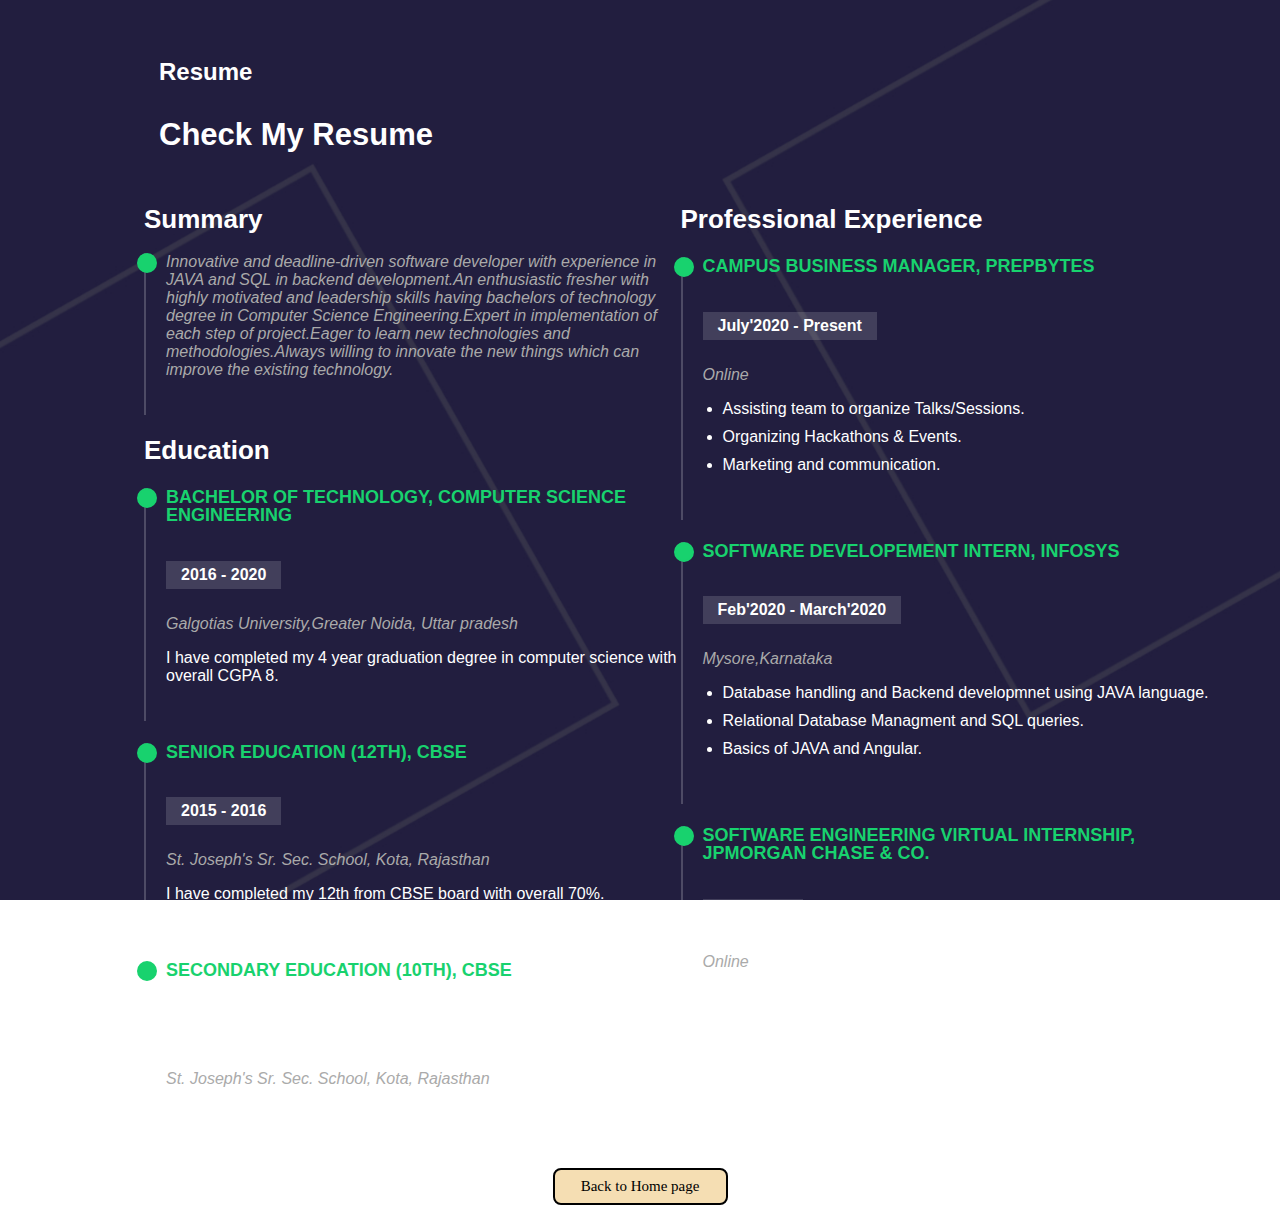
<file: resume/resume.html>
<!DOCTYPE html>
<html lang="en">
<head>
    <meta charset="UTF-8">
    <meta name="viewport" content="width=device-width, initial-scale=1.0">
    <link rel="stylesheet" href="stylee.css">
    <title>Resume|</title>
</head>
<body>
    <!-- ======= Resume Section ======= -->
<section id="resume" class="resume">
    <div class="container">

      <div class="section-title">
        <h2>Resume</h2>
        <p>Check My Resume</p>
      </div>

      <div class="row">
        <div class="col-lg-6">
          <h3 class="resume-title">Summary</h3>
          <div class="resume-item pb-0">
    
            <p><em>Innovative and deadline-driven software developer with experience in JAVA and SQL in backend development.An enthusiastic fresher with highly motivated and leadership skills having bachelors of technology degree in Computer Science Engineering.Expert in implementation of each step of project.Eager to learn new technologies and methodologies.Always willing to innovate the new things which can improve the existing technology.</em></p>
            
          </div>

          <h3 class="resume-title">Education</h3>
         
          <div class="resume-item">
            <h4>Bachelor of technology, Computer Science Engineering</h4>
            <h5>2016 - 2020</h5>
            <p><em>Galgotias University,Greater Noida, Uttar pradesh</em></p>
            <p>I have completed my 4 year graduation degree in computer science with overall CGPA 8. </p>
          </div>
           <div class="resume-item">
            <h4>Senior Education (12th), CBSE </h4>
            <h5>2015 - 2016</h5>
            <p><em>St. Joseph's Sr. Sec. School, Kota, Rajasthan </em></p>
            <p>I have completed my 12th from CBSE board with overall 70%. </p>
          </div>
          <div class="resume-item">
            <h4>Secondary Education (10th), CBSE </h4>
            <h5>2013 - 2014</h5>
            <p><em>St. Joseph's Sr. Sec. School, Kota, Rajasthan </em></p>
            <p>I have completed my 10th from CBSE board with overall CGPA 10. </p>
          </div>
          
          </div>
        <div class="col-lg-6">
          <h3 class="resume-title">Professional Experience</h3>
            <div class="resume-item">
            <h4>Campus Business Manager, PrepBytes</h4>
            <h5>July'2020 - Present </h5>
            <p><em>Online</em></p>
            <p>
            <ul>
              <li>Assisting team to organize Talks/Sessions. </li>
              <li>Organizing Hackathons & Events.</li>
              <li>Marketing and communication.</li>
             
            </ul>
            
          </div>
          <div class="resume-item">
            <h4>Software Developement Intern, Infosys</h4>
            <h5>Feb'2020 - March'2020 </h5>
            <p><em>Mysore,Karnataka </em></p>
            <p>
            <ul>
              <li>Database handling and Backend developmnet using JAVA language. </li>
              <li>Relational Database Managment and SQL queries.</li>
              <li>Basics of JAVA and Angular.</li>
             
            </ul>
            
          </div>
           <div class="resume-item">
            <h4>Software Engineering Virtual Internship, JPMorgan Chase & Co.</h4>
            <h5>May'2020</h5>
            <p><em>Online </em></p>
            <p>
            <ul>
              <li>Certified Virtual Internship. </li>
              <li>Interface with a stock price data feed.</li>
              <li>Dislayed data visually for traders using JPMorgan Chase frameworks and tools. </li>
             
            </ul>
            
          </div>
          
         
          
        </div>
      </div>

    </div>
    <div class="background">
      <button class="btn"><a href="../index.html">Back to Home page</a></button>
    </div>
</body>
</html>
</file>
<file: resume/stylee.css>
body {
    font-family: "Open Sans", sans-serif;
    /* background-color: #040404; */
    color: #fff;
    position: relative;
    background: transparent;
    background: url(./img/sitebg2.jpg)no-repeat center fixed ;
  background-size: cover;
  width: 100%;
  height: 100%;
  
  margin-left: 0;
  }
  em {
    font-style: italic;
    font-weight: 100;
    color: #aaaaaa;
}

.section-title p{
    font-size: 31px;
    font-weight: bolder;
}
  .col-lg-6 {
    -ms-flex: 0 0 50%;
    flex: 0 0 50%;
    max-width: 50%;
  }
  section {
    display: content;
  }
  section .container {
    
    padding: 30px 78px;
    padding-left: 159px;
  }
  .row {
    display: -ms-flexbox;
    display: flex;
    -ms-flex-wrap: wrap;
    flex-wrap: wrap;
    margin-right: -15px;
    margin-left: -15px;
  }
  .resume .resume-title {
    font-size: 26px;
    font-weight: 700;
    margin-top: 20px;
    margin-bottom: 20px;
    color: #fff;
  }
  
  .resume .resume-item {
    padding: 0 0 20px 20px;
    margin-top: -2px;
    border-left: 2px solid rgba(255, 255, 255, 0.2);
    position: relative;
  }
  
  .resume .resume-item h4 {
    line-height: 18px;
    font-size: 18px;
    font-weight: 600;
    text-transform: uppercase;
    font-family: "Poppins", sans-serif;
    color: #18d26e;
    margin-bottom: 10px;
  }
  
  .resume .resume-item h5 {
    font-size: 16px;
    background: rgba(255, 255, 255, 0.15);
    padding: 5px 15px;
    display: inline-block;
    font-weight: 600;
    margin-bottom: 10px;
  }
  
  .resume .resume-item ul {
    padding-left: 20px;
  }
  
  .resume .resume-item ul li {
    padding-bottom: 10px;
  }
  
  .resume .resume-item:last-child {
    padding-bottom: 0;
  }
  
  .resume .resume-item::before {
    content: "";
    position: absolute;
    width: 16px;
    height: 16px;
    border-radius: 50px;
    left: -9px;
    top: 0;
    background: #18d26e;
    border: 2px solid #18d26e;
  }
  
  button.btn{
    margin-top: 23px;
      border: 2px solid black;
      outline: none;
      padding: 8px;
      width: 175px;
      border-radius: 8px;
      background-color: wheat;
      margin: auto;
      display: block;
  }
  .btn a{
    color: black;
    font-size: 15px;
    font-family: cursive;
    list-style: none;
    text-decoration: none;
  }
</file>
